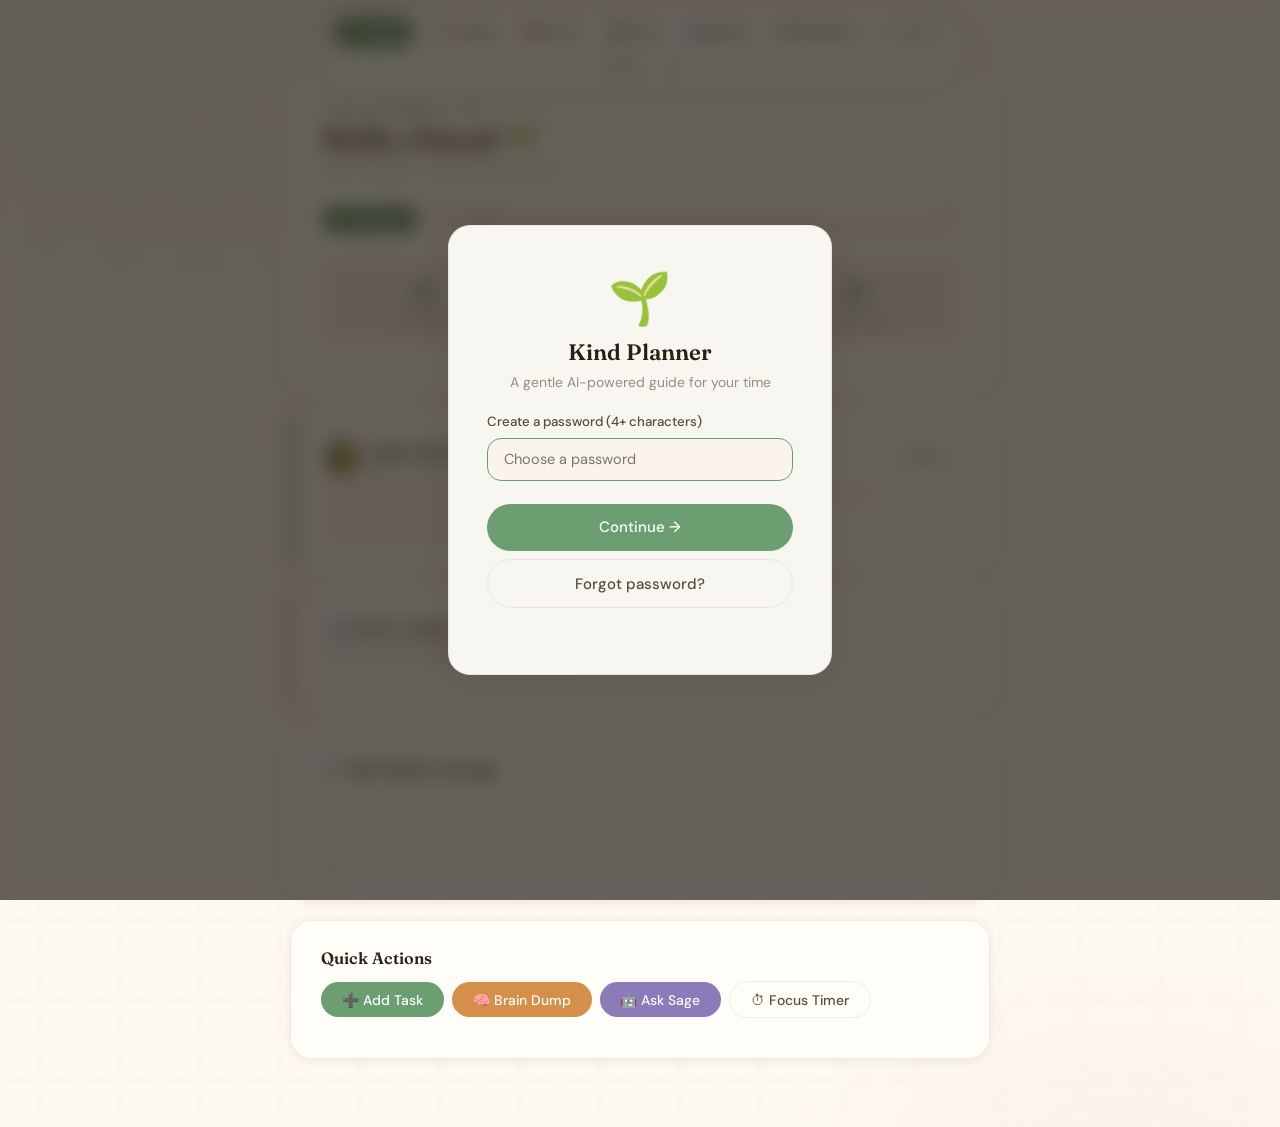
<file: index.html>
<!DOCTYPE html>
<html lang="en">
<head>
<meta charset="UTF-8">
<meta name="viewport" content="width=device-width, initial-scale=1.0">
<title>🌱 Kind Planner</title>
<link rel="preconnect" href="https://fonts.googleapis.com">
<link href="https://fonts.googleapis.com/css2?family=Fraunces:ital,opsz,wght@0,9..144,300;0,9..144,600;0,9..144,700;1,9..144,400&family=DM+Sans:wght@300;400;500;600&display=swap" rel="stylesheet">
  <link rel="stylesheet" href="styles.css">

</head>

  <link rel="manifest" href="manifest.json">
<body>

<!-- ══ LOGIN ══ -->
<div id="loginScreen" class="ov">
  <div class="modal" style="max-width:24rem">
    <div class="lhero"><span class="lleaf">🌱</span>
      <h2 style="margin-top:.4rem">Kind Planner</h2>
      <p style="color:var(--ink-f);font-size:.87rem;margin-top:.2rem">A gentle AI-powered guide for your time</p>
    </div>
    <div class="fg"><label id="passLbl">Your password</label>
      <input type="password" id="loginPass" placeholder="Enter password" autocomplete="current-password"></div>
    <button class="btn bp bfull" onclick="doLogin()">Continue →</button>
    <button class="btn bg bfull" onclick="openReset()" style="margin-top:.2rem">Forgot password?</button>
    <div id="loginMsg" style="min-height:1rem;text-align:center;font-size:.82rem;color:var(--rose);margin-top:.35rem"></div>
  </div>
</div>

<!-- ══ RESET ══ -->
<div id="resetDlg" class="ov h">
  <div class="modal" style="max-width:21rem">
    <h2>Reset everything?</h2>
    <p class="sub">Deletes all tasks, schedule and streak. Type <strong>RESET</strong> to confirm.</p>
    <input id="resetIn" type="text" placeholder='Type "RESET"'>
    <div class="row" style="margin-top:.9rem">
      <button class="btn br" onclick="doReset()">Delete Everything</button>
      <button class="btn bg" onclick="closeDlg('resetDlg')">Cancel</button>
    </div>
  </div>
</div>

<!-- ══ SCHEDULE SETUP ══ -->
<div id="schedDlg" class="ov h">
  <div class="modal" style="max-width:35rem">
    <h2>Your Weekly Rhythm 🗓</h2>
    <p class="sub">Tell me your typical sleep, school/work and free time — so Sage can suggest the kindest start times.</p>
    <div id="schedDays" style="max-height:52vh;overflow-y:auto;padding-right:.2rem"></div>
    <div class="row" style="margin-top:1.1rem">
      <button class="btn bp" onclick="saveSchedule()">Save Schedule</button>
      <button class="btn bg" onclick="skipSchedule()">Skip for now</button>
    </div>
  </div>
</div>

<!-- ══ ADD TASK ══ -->
<div id="taskDlg" class="ov h">
  <div class="modal" style="max-width:25rem">
    <h2>Add a Task ✏️</h2>
    <div class="fg"><label>What needs doing?</label><input id="tName" placeholder="e.g. Write essay introduction"></div>
    <div class="fg"><label>How heavy does it feel?</label>
      <select id="tLevel">
        <option value="easy">🌿 Light — quick and easy</option>
        <option value="medium" selected>⚡ Medium — needs focus</option>
        <option value="hard">🔥 Heavy — drains energy</option>
      </select></div>
    <div class="fg"><label>Estimated time</label>
      <select id="tDur">
        <option value="0.5">30 minutes</option>
        <option value="1" selected>1 hour</option>
        <option value="1.5">1.5 hours</option>
        <option value="2">2 hours</option>
        <option value="3">3 hours</option>
      </select></div>
    <div class="fg"><label>Deadline (optional)</label><input id="tDate" type="date"></div>
    <div class="row">
      <button class="btn bp" onclick="addTask()">Add Task</button>
      <button class="btn bg" onclick="closeDlg('taskDlg')">Cancel</button>
    </div>
  </div>
</div>

<!-- ══ SETTINGS ══ -->
<div id="settingsDlg" class="ov h">
  <div class="modal">
    <h2>Settings ⚙️</h2>
    <div class="fg"><label>Your name</label><input id="sName" placeholder="What should I call you?"></div>
    <div class="fg"><label>New password (leave blank to keep current)</label><input id="sPass" type="password" placeholder="4+ characters"></div>
    <div class="dvd"></div>
    <!-- API Key Setup -->
    <div style="margin-bottom:.8rem">
      <label style="margin-bottom:.4rem">🔑 Claude API Key (for live AI)</label>
      <input type="password" id="sApiKey" placeholder="sk-ant-api03-..." autocomplete="off" style="font-family:monospace;font-size:.8rem">
      <p style="font-size:.74rem;color:var(--ink-f);margin-top:.3rem">Your key is stored locally only. Get one free at <a href="https://console.anthropic.com" target="_blank" style="color:var(--sage)">console.anthropic.com</a></p>
    </div>
    <div class="dvd"></div>
    <div class="tgl-row"><span class="tgl-lbl">🌙 Dark mode</span><button class="tgl" id="thTgl" onclick="toggleTheme()"></button></div>
    <div class="dvd"></div>
    <div class="row">
      <button class="btn bp" onclick="saveSettings()">Save</button>
      <button class="btn bg" onclick="exportData()">📤 Export</button>
      <label for="importFile" class="btn bg" style="cursor:pointer; display:inline-flex; align-items:center;">📥 Import</label>
  <input type="file" id="importFile" accept=".json" onchange="importData(event)" style="display:none;">
      <button class="btn br" onclick="clearAll()">Delete All</button>
    </div>
    <button class="btn bg bfull" style="margin-top:.4rem" onclick="closeDlg('settingsDlg')">Close</button>
  </div>
</div>

<!-- ══ BRAIN DUMP MODAL ══ -->
<div id="brainDlg" class="ov h">
  <div class="modal" style="max-width:28rem">
    <h2>🧠 Brain Dump</h2>
    <p class="sub">Just dump everything on your mind. Sage will sort it into tasks for you automatically.</p>
    <textarea class="bdump-area" id="brainTxt" rows="6" placeholder="Write anything — 'finish the report, buy milk, call dentist, prepare slides for monday, clean room...'"></textarea>
    <div class="row" style="margin-top:1rem">
      <button class="btn bp" onclick="processBrainDump()">🤖 Let Sage Sort This</button>
      <button class="btn bg" onclick="closeDlg('brainDlg')">Cancel</button>
    </div>
    <div id="brainResult" style="margin-top:.8rem"></div>
  </div>
</div>

<!-- ══ CELEBRATION MODAL ══ -->
<div id="celDlg" class="ov h">
  <div class="modal" style="max-width:22rem">
    <div class="cel-modal">
      <span class="cel-emoji" id="celEmoji">🎉</span>
      <h2 id="celTitle">Amazing!</h2>
      <p id="celMsg" class="sub" style="margin-bottom:1.2rem"></p>
      <button class="btn bp" onclick="closeDlg('celDlg')">Keep Going! →</button>
    </div>
  </div>
</div>

<!-- ══ NAV ══ -->
<nav class="nav">
  <button class="nb on"  onclick="go(0)">🏠 Home</button>
  <button class="nb"     onclick="go(1)">⏳ Pending</button>
  <button class="nb"     onclick="go(2)">📚 Today</button>
  <button class="nb"     onclick="go(3)">✅ Tasks</button>
  <button class="nb"     onclick="go(4)">🤖 Sage AI</button>
  <button class="nb"     onclick="go(5)">💚 Wellbeing</button>
  <button class="nb"     onclick="go(6)">⏱ Focus</button>
  <button class="nb"     onclick="go(7)">🗓 Plan</button>
  <button class="nb"     onclick="openSettings()">⚙️</button>
</nav>

<!-- ══════════════════════════════════
     PAGE 0 — HOME
══════════════════════════════════ -->
<div id="page0" class="pg on">

  <!-- API Key Banner -->
  <div class="key-banner" id="keyBanner" style="display:none">
    <span class="kb-icon">🔑</span>
    <div class="kb-txt">
      <strong>Connect Claude AI for live coaching!</strong><br>
      Add your free API key to unlock personalized advice from Sage.
    </div>
    <div style="display:flex;gap:.4rem;flex:1;min-width:180px">
      <input class="key-inp" type="password" id="quickKeyIn" placeholder="sk-ant-api03-..." autocomplete="off" style="font-family:monospace">
      <button class="btn bp bsm" onclick="saveQuickKey()">Save</button>
    </div>
  </div>

  <div class="card">
    <p class="lbl" id="homeDateLbl"></p>
    <h1 style="margin-top:.3rem">Hello, <span id="homeName">friend</span> 🌱</h1>
    <p class="sub" id="homeGreet">Take a breath. Let's plan kindly today.</p>

    <!-- XP / Level -->
    <div style="display:flex;align-items:center;gap:.8rem;margin-bottom:.8rem">
      <span class="level-badge" id="levelBadge">🌱 Seedling</span>
      <div style="flex:1">
        <div style="display:flex;justify-content:space-between;font-size:.7rem;color:var(--ink-f);margin-bottom:2px">
          <span>Level Progress</span><span id="xpTxt">0 XP</span>
        </div>
        <div class="xp-bar-wrap"><div class="xp-bar" id="xpBar" style="width:0%"></div></div>
      </div>
    </div>

    <div class="stats">
      <div class="stat"><span class="stn" id="sPending">0</span><div class="stl">Pending</div></div>
      <div class="stat"><span class="stn" id="sStreak">0</span><div class="stl">Streak 🔥</div></div>
      <div class="stat"><span class="stn" id="sDone">0</span><div class="stl">Done Today</div></div>
    </div>
  </div>

  <!-- AI Daily Feedback -->
  <div class="card al-sage">
    <div style="display:flex;align-items:center;gap:.6rem;margin-bottom:.7rem">
      <div style="width:36px;height:36px;border-radius:50%;background:linear-gradient(135deg,var(--sage),var(--amber));display:flex;align-items:center;justify-content:center;font-size:1rem;animation:float 3s ease-in-out infinite;flex-shrink:0" class="ai-glow">🌱</div>
      <div><div style="font-weight:600;font-size:.89rem">Sage's Daily Note</div>
        <div style="font-size:.72rem;color:var(--sage);font-weight:500" id="aiStatusDot">● Live Claude AI</div></div>
      <button class="btn bg bxs" onclick="loadDailyFeedback()" style="margin-left:auto">↺ Refresh</button>
    </div>
    <div id="aiFeedTxt" class="ai-txt">
      <div class="shimmer" style="height:.85rem;margin-bottom:.42rem;width:88%"></div>
      <div class="shimmer" style="height:.85rem;margin-bottom:.42rem;width:73%"></div>
      <div class="shimmer" style="height:.85rem;width:58%"></div>
    </div>
  </div>

  <!-- Future Impact -->
  <div class="card al-amber">
    <h3>📊 Future Impact</h3>
    <p class="sub">How your tasks ripple through the week</p>
    <div id="impactBars"></div>
    <p id="impactMsg" style="font-size:.84rem;color:var(--ink-s);margin-top:.8rem;line-height:1.6"></p>
  </div>

  <!-- Weekly energy chart -->
  <div class="card">
    <h3>📈 This Week's Energy</h3>
    <div class="wk-chart" id="weekChart"></div>
    <div style="display:flex;justify-content:space-between;margin-top:.45rem">
      <span class="wk-dl">Mon</span><span class="wk-dl">Sun</span>
    </div>
  </div>

  <div class="card">
    <h3>Quick Actions</h3>
    <div class="row">
      <button class="btn bp" onclick="openDlg('taskDlg')">➕ Add Task</button>
      <button class="btn ba" onclick="openDlg('brainDlg')">🧠 Brain Dump</button>
      <button class="btn bl" onclick="go(4)">🤖 Ask Sage</button>
      <button class="btn bg" onclick="go(6)">⏱ Focus Timer</button>
    </div>
  </div>
</div>

<!-- ══════════════════════════════════
     PAGE 1 — PENDING
══════════════════════════════════ -->
<div id="page1" class="pg">
  <div class="card al-rose">
    <div style="display:flex;align-items:center;gap:1.2rem">
      <div class="arc-wrap">
        <svg viewBox="0 0 88 88" width="88" height="88">
          <circle cx="44" cy="44" r="36" fill="none" stroke="var(--w2)" stroke-width="7"/>
          <circle id="arcFill" cx="44" cy="44" r="36" fill="none" stroke="var(--sage)" stroke-width="7"
            stroke-linecap="round" stroke-dasharray="226.2" stroke-dashoffset="226.2"
            style="transition:stroke-dashoffset 1s cubic-bezier(.34,1.2,.64,1);transform:rotate(-90deg);transform-origin:center"/>
        </svg>
        <div class="arc-label">
          <span class="arc-num" id="arcNum">0%</span>
          <span class="arc-sub">done</span>
        </div>
      </div>
      <div style="flex:1">
        <h2 style="margin-bottom:.3rem">Pending Tasks</h2>
        <div style="font-size:.85rem;color:var(--ink-s);line-height:1.6">
          <span id="pndPendingCount" style="font-weight:600;color:var(--rose);font-family:var(--fd);font-size:1.1rem">0</span> pending &nbsp;·&nbsp;
          <span id="pndDoneCount" style="font-weight:600;color:var(--sage);font-family:var(--fd);font-size:1.1rem">0</span> done &nbsp;·&nbsp;
          <span id="pndOverdueCount" style="font-weight:600;color:var(--amber);font-family:var(--fd);font-size:1.1rem">0</span> overdue
        </div>
      </div>
    </div>
  </div>

  <div id="overdueBanner" style="display:none">
    <div class="overdue-banner">
      <span class="ob-icon">⚠️</span>
      <div class="ob-text" id="overdueText"></div>
    </div>
  </div>

  <div id="upcomingBanner" style="display:none">
    <div class="upcoming-banner" id="upcomingText"></div>
  </div>

  <!-- AI Pending Advice -->
  <div class="card al-sage" id="pndAICard">
    <div style="display:flex;align-items:center;gap:.55rem;margin-bottom:.65rem">
      <div style="width:30px;height:30px;border-radius:50%;background:linear-gradient(135deg,var(--sage),var(--amber));display:flex;align-items:center;justify-content:center;font-size:.85rem;animation:float 3s ease-in-out infinite">🌱</div>
      <strong style="font-size:.88rem">Sage's advice on your pending tasks</strong>
      <button class="btn bg bxs" onclick="loadPendingAdvice()" style="margin-left:auto">↺</button>
    </div>
    <div id="pndAITxt" class="ai-txt">
      <div class="shimmer" style="height:.85rem;margin-bottom:.4rem;width:82%"></div>
      <div class="shimmer" style="height:.85rem;width:64%"></div>
    </div>
  </div>

  <!-- Priority Matrix -->
  <div class="card">
    <h3>🎯 Priority Matrix</h3>
    <p class="sub" style="margin-bottom:.5rem">Your tasks mapped by urgency and effort</p>
    <div class="matrix-wrap" style="position:relative;padding-left:38px">
      <div class="matrix-y">⬆ Urgent</div>
      <div class="matrix-x"><span>← Easy</span><span>Hard →</span></div>
      <div class="matrix" id="priorityMatrix">
        <div class="mq q1"><span class="mq-lbl">🔴 Do First</span><div id="mq1"></div></div>
        <div class="mq q2"><span class="mq-lbl">⚡ Schedule</span><div id="mq2"></div></div>
        <div class="mq q3"><span class="mq-lbl">🌿 Delegate</span><div id="mq3"></div></div>
        <div class="mq q4"><span class="mq-lbl">💜 Maybe Later</span><div id="mq4"></div></div>
      </div>
    </div>
  </div>

  <!-- Filter + Sort -->
  <div class="card" style="padding:1.1rem 1.5rem">
    <div class="filter-bar" id="filterBar">
      <button class="fb-pill act" onclick="setFilter('all',this)">All</button>
      <button class="fb-pill" onclick="setFilter('overdue',this)">🔴 Overdue</button>
      <button class="fb-pill" onclick="setFilter('today',this)">📅 Due Soon</button>
      <button class="fb-pill" onclick="setFilter('easy',this)">🌿 Light</button>
      <button class="fb-pill" onclick="setFilter('medium',this)">⚡ Medium</button>
      <button class="fb-pill" onclick="setFilter('hard',this)">🔥 Heavy</button>
    </div>
    <div style="display:flex;align-items:center;gap:.5rem;flex-wrap:wrap">
      <span class="lbl">Sort by:</span>
      <select class="sort-sel" id="sortSel" onchange="renderPending()">
        <option value="deadline">Deadline</option>
        <option value="level">Difficulty</option>
        <option value="duration">Duration</option>
        <option value="added">Recently added</option>
      </select>
      <button class="btn bp bsm" onclick="openDlg('taskDlg')" style="margin-left:auto">➕ Add Task</button>
      <button class="btn bg bsm" onclick="rescheduleAll()">🌿 Reschedule +2d</button>
    </div>
  </div>

  <!-- Pending List -->
  <div class="card">
    <div class="pnd-hdr">
      <div class="pnd-count">Showing <span id="pndShowCount">0</span> tasks</div>
      <div class="row" style="margin:0;gap:.35rem">
        <button class="btn bg bxs" onclick="splitHeavy()">✂️ Split Heavy</button>
        <button class="btn br bxs" onclick="clearDone()">🗑 Clear Done</button>
      </div>
    </div>
    <div id="pendingList"></div>
  </div>
</div>

<!-- ══════════════════════════════════
     PAGE 2 — TODAY
══════════════════════════════════ -->
<div id="page2" class="pg">
  <div class="card">
    <h1>Today's Plan 📚</h1>
    <p class="sub" id="todayDateLbl"></p>
    <div class="row">
      <button class="btn bp bsm" onclick="aiPrioritise()">🤖 AI Prioritise</button>
      <button class="btn bg bsm" onclick="rescheduleAll()">🌿 Reschedule +2d</button>
      <button class="btn bg bsm" onclick="openDlg('taskDlg')">➕ Add</button>
    </div>
    <div id="todayList"></div>
  </div>
  <div class="card al-sage" id="kindNoteCard" style="display:none">
    <div style="display:flex;align-items:center;gap:.5rem;margin-bottom:.55rem">
      <span style="font-size:1.05rem">💬</span>
      <strong style="font-size:.9rem">A kind note from Sage</strong>
    </div>
    <div id="kindNoteTxt" class="ai-txt"></div>
  </div>
</div>

<!-- ══════════════════════════════════
     PAGE 3 — ALL TASKS
══════════════════════════════════ -->
<div id="page3" class="pg">
  <div class="card">
    <h1>All Tasks ✅</h1>
    <div class="row">
      <button class="btn bp bsm" onclick="openDlg('taskDlg')">➕ Add</button>
      <button class="btn bg bsm" onclick="openDlg('brainDlg')">🧠 Brain Dump</button>
      <button class="btn bg bsm" onclick="splitHeavy()">✂️ Split Heavy</button>
      <button class="btn bg bsm" onclick="clearDone()">🗑 Clear Done</button>
      <button class="btn ba bsm" onclick="aiAnalyseTasks()">🤖 AI Review</button>
    </div>
    <div id="taskList"></div>
  </div>
  <div class="card al-amber" id="aiRevCard" style="display:none">
    <div style="display:flex;align-items:center;gap:.5rem;margin-bottom:.55rem">
      <span>🤖</span><strong>Sage's Task Review</strong>
    </div>
    <div id="aiRevTxt" class="ai-txt"></div>
  </div>
</div>

<!-- ══════════════════════════════════
     PAGE 4 — SAGE AI
══════════════════════════════════ -->
<div id="page4" class="pg">
  <div class="card">
    <div style="display:flex;align-items:center;gap:.95rem;margin-bottom:1.15rem">
      <div style="width:52px;height:52px;border-radius:50%;background:linear-gradient(135deg,var(--sage),var(--amber));
        display:flex;align-items:center;justify-content:center;font-size:1.45rem;animation:float 3s ease-in-out infinite;flex-shrink:0" class="ai-glow">🌱</div>
      <div>
        <div style="font-family:var(--fd);font-size:1rem;font-weight:600">Sage, your Kind Coach</div>
        <div style="font-size:.76rem;color:var(--sage);font-weight:500" id="chatStatusDot">● Claude AI · knows your full context</div>
      </div>
    </div>
    <p class="sub">I know your schedule, tasks, energy and streak. Ask me anything.</p>
    <div style="display:flex;flex-wrap:wrap;gap:.4rem;margin-bottom:1.1rem">
      <button class="qp" onclick="qa('How am I doing overall? Be honest but kind.')">How am I doing?</button>
      <button class="qp" onclick="qa('What should I focus on today?')">Today\'s focus</button>
      <button class="qp" onclick="qa('I didn\'t finish tasks yesterday. What now?')">Missed tasks</button>
      <button class="qp" onclick="qa('I feel tired. Should I work or rest?')">Tired & unsure</button>
      <button class="qp" onclick="qa('Analyse my week load. Will it be stressful?')">Week load</button>
      <button class="qp" onclick="qa('Give me a realistic plan for today.')">Plan my day</button>
      <button class="qp" onclick="qa('Am I on track for my deadlines?')">On track?</button>
      <button class="qp" onclick="qa('What task should I start RIGHT NOW and why?')">Start now!</button>
    </div>
    <div class="bw" id="chatMsgs"></div>
    <div class="ci-row">
      <textarea id="chatIn" placeholder="Ask Sage anything…" rows="2" onkeydown="
        if(event.key==='Enter'&&!event.shiftKey){event.preventDefault();sendMsg()}"></textarea>
      <button class="btn bp" onclick="sendMsg()" style="height:42px;white-space:nowrap;flex-shrink:0">Send →</button>
    </div>
  </div>

  <!-- Weekly Review -->
  <div class="card al-lav">
    <h3>📋 Weekly Review</h3>
    <p class="sub">Honest AI feedback on your whole week — wins, gaps, and what to adjust.</p>
    <button class="btn bl" onclick="weeklyReview()">Generate My Weekly Review</button>
    <div id="wkRevTxt" style="margin-top:.7rem"></div>
  </div>
</div>

<!-- ══════════════════════════════════
     PAGE 5 — WELLBEING
══════════════════════════════════ -->
<div id="page5" class="pg">
  <div class="card">
    <h1>Wellbeing 💚</h1>
    <p class="sub">How you're actually feeling shapes everything.</p>
    <h3 style="margin-bottom:.45rem">Today's Energy</h3>
    <div class="mood-row">
      <button class="mb" onclick="setMood('low')" id="m-low">😴<span>Exhausted</span></button>
      <button class="mb" onclick="setMood('medium')" id="m-medium">⚡<span>Okay</span></button>
      <button class="mb" onclick="setMood('high')" id="m-high">🔥<span>Energised</span></button>
    </div>
    <div class="fg" style="margin-top:.9rem">
      <label>How are you feeling? (optional)</label>
      <textarea id="wbNote" rows="2" placeholder="Anything on your mind? It's safe to write here…"></textarea>
    </div>
    <button class="btn bp" onclick="logWellbeing()">Log Check-in  +1 streak</button>
    <div class="stats" style="margin-top:1.4rem">
      <div class="stat"><span class="stn" id="wStr">0</span><div class="stl">Streak</div></div>
      <div class="stat"><span class="stn" id="wLogs">0</span><div class="stl">Check-ins</div></div>
      <div class="stat"><span class="stn" id="wAvg">—</span><div class="stl">Avg Energy</div></div>
    </div>
  </div>

  <!-- Breathe Widget -->
  <div class="card" style="text-align:center">
    <h3>🌬️ Quick Breathe</h3>
    <p class="sub">Tap to start a 4-7-8 breathing cycle</p>
    <div class="breathe-circle" id="breatheCircle" onclick="startBreathe()">Tap to start</div>
    <p id="breatheLabel" style="color:var(--ink-f);font-size:.82rem;margin-top:.4rem"></p>
  </div>

  <!-- AI Wellbeing Feedback -->
  <div class="card al-sage">
    <div style="display:flex;align-items:center;gap:.5rem;margin-bottom:.7rem">
      <div style="width:30px;height:30px;border-radius:50%;background:linear-gradient(135deg,var(--sage),var(--amber));
        display:flex;align-items:center;justify-content:center;font-size:.85rem">🌱</div>
      <strong style="font-size:.9rem">Sage's Wellbeing Note</strong>
      <button class="btn bg bxs" onclick="loadWbNote()" style="margin-left:auto">↺ Refresh</button>
    </div>
    <div id="wbFeedTxt" class="ai-txt">Log your energy to get a personal note from Sage.</div>
  </div>

  <!-- Habit -->
  <div class="card">
    <h3>🌿 Daily Habit to Protect</h3>
    <p class="sub">One small thing that keeps you grounded.</p>
    <input id="habitIn" placeholder="e.g. 10 min walk, read before bed">
    <button class="btn bg bsm" onclick="saveHabit()">Save habit</button>
  </div>

  <!-- Insights -->
  <div class="card">
    <h3>💡 Wellbeing Insights</h3>
    <div id="wbInsights"></div>
  </div>
</div>

<!-- ══════════════════════════════════
     PAGE 6 — FOCUS TIMER
══════════════════════════════════ -->
<div id="page6" class="pg">
  <div class="card" style="text-align:center">
    <h1>Focus Timer ⏱</h1>
    <p class="sub">Gentle Pomodoro — work in kind, focused bursts.</p>
    <div class="t-ring" id="tRing" onclick="toggleTimer()">
      <div class="t-in">
        <span class="t-num" id="tNum">25:00</span>
        <span class="t-lbl" id="tLbl">Tap to start</span>
      </div>
    </div>
    <div class="row" style="justify-content:center;margin-bottom:1.15rem">
      <button class="btn bp bsm" onclick="setMode('work')">🎯 Focus 25m</button>
      <button class="btn ba bsm" onclick="setMode('break')">☕ Break 5m</button>
      <button class="btn bg bsm" onclick="setMode('long')">🌙 Long Break 15m</button>
      <button class="btn bg bsm" onclick="resetTimer()">↺ Reset</button>
    </div>
    <div style="margin-bottom:.7rem">
      <p class="lbl" style="margin-bottom:.28rem">Working on</p>
      <select id="tTaskSel" style="max-width:300px;margin:0 auto">
        <option value="">— Select a task —</option>
      </select>
    </div>
    <div class="stats" style="max-width:280px;margin:0 auto">
      <div class="stat"><span class="stn" id="fSess">0</span><div class="stl">Sessions</div></div>
      <div class="stat"><span class="stn" id="fMins">0</span><div class="stl">Mins</div></div>
      <div class="stat"><span class="stn" id="fBest">0</span><div class="stl">Best Streak</div></div>
    </div>
  </div>
  <div class="card al-sage">
    <h3>🌱 Focus Insights</h3>
    <div id="timerIns" class="ai-txt">Complete a session to get focus insights from Sage.</div>
  </div>
</div>

<!-- ══════════════════════════════════
     PAGE 7 — SMART PLANNER
══════════════════════════════════ -->
<div id="page7" class="pg">
  <div class="card">
    <h1>Smart Planner 🗓</h1>
    <p class="sub">Your routine + goals + schedule in one place.</p>
    <div class="row">
      <button class="btn bg bsm" onclick="openDlg('schedDlg');renderSchedForm()">✏️ Edit Schedule</button>
      <button class="btn bp bsm" onclick="aiGeneratePlan()">🤖 AI Generate My Day Plan</button>
    </div>
    <div id="schedView"></div>
  </div>

  <!-- Goals Tracker -->
  <div class="card al-lav">
    <h3>🎯 Goals Tracker</h3>
    <p class="sub">Track your bigger goals alongside your daily tasks.</p>
    <div style="display:flex;gap:.5rem;margin-bottom:.8rem">
      <input id="goalIn" placeholder="e.g. Finish semester project" style="margin:0">
      <button class="btn bp bsm" onclick="addGoal()" style="white-space:nowrap">Add Goal</button>
    </div>
    <div id="goalsList"></div>
  </div>

  <!-- AI Day Plan Output -->
  <div class="card al-amber" id="dayPlanCard" style="display:none">
    <div style="display:flex;align-items:center;gap:.5rem;margin-bottom:.7rem">
      <span>🤖</span><strong>Sage's Day Plan for You</strong>
    </div>
    <div id="dayPlanTxt" class="ai-txt"></div>
  </div>
</div>
  <script src="script.js"></script>
</body>
</html>
</file>
<file: styles.css>
:root {
  --sage:#6b9e70;--sage-l:#9dc4a0;--sage-d:#4a7550;
  --sage-ghost:rgba(107,158,112,0.11);
  --amber:#d4904a;--amber-l:#f0b87a;
  --amber-ghost:rgba(212,144,74,0.11);
  --rose:#c97070;--rose-l:#e4a0a0;
  --rose-ghost:rgba(201,112,112,0.11);
  --lav:#8a7bba;--lav-ghost:rgba(138,123,186,0.11);
  --cream:#fdf8f0;--w0:#faf4ea;--w1:#f5ede0;--w2:#ede3d4;
  --ink:#2a2010;--ink-s:#5a4d38;--ink-f:#9a8e7a;
  --card:rgba(255,253,247,0.96);
  --bdr:rgba(180,160,120,0.18);
  --sh:0 6px 32px rgba(42,32,16,.10);
  --sh-s:0 2px 10px rgba(42,32,16,.07);
  --r:22px;--rs:14px;
  --fd:'Fraunces',Georgia,serif;--fb:'DM Sans',system-ui,sans-serif;
  --dur:0.27s;
}
[data-theme="dark"]{
  --cream:#181210;--w0:#201812;--w1:#2a2018;--w2:#332820;
  --card:rgba(32,24,18,.96);
  --ink:#f0e8d8;--ink-s:#c0a880;--ink-f:#7a6a54;
  --bdr:rgba(160,130,90,.15);
  --sh:0 6px 32px rgba(0,0,0,.35);
}
*,*::before,*::after{box-sizing:border-box;margin:0;padding:0}
body{
  font-family:var(--fb);background:var(--cream);color:var(--ink);
  min-height:100vh;padding:74px 1rem 3rem;
  transition:background var(--dur),color var(--dur);
  background-image:
    radial-gradient(ellipse 80% 55% at 15% -5%,rgba(107,158,112,.07) 0%,transparent 55%),
    radial-gradient(ellipse 55% 40% at 88% 105%,rgba(212,144,74,.055) 0%,transparent 50%),
    url("data:image/svg+xml,%3Csvg width='80' height='80' viewBox='0 0 80 80' xmlns='http://www.w3.org/2000/svg'%3E%3Cg fill='%23c8b090' fill-opacity='0.032'%3E%3Cpath d='M40 0 Q45 20 40 40 Q35 20 40 0Z M0 40 Q20 35 40 40 Q20 45 0 40Z M80 40 Q60 35 40 40 Q60 45 80 40Z M40 80 Q45 60 40 40 Q35 60 40 80Z'/%3E%3C/g%3E%3C/svg%3E");
}
@keyframes fadeIn{from{opacity:0}to{opacity:1}}
@keyframes slideUp{from{transform:translateY(22px);opacity:0}to{transform:translateY(0);opacity:1}}
@keyframes pop{0%{transform:scale(.86);opacity:0}65%{transform:scale(1.04)}100%{transform:scale(1);opacity:1}}
@keyframes pulse{0%,100%{opacity:1}50%{opacity:.38}}
@keyframes shimmer{0%{background-position:200% 0}100%{background-position:-200% 0}}
@keyframes confetti{0%{transform:translateY(0) rotate(0);opacity:1}100%{transform:translateY(90px) rotate(360deg);opacity:0}}
@keyframes float{0%,100%{transform:translateY(0)}50%{transform:translateY(-6px)}}
@keyframes timerPulse{0%,100%{box-shadow:0 0 0 0 rgba(107,158,112,.28)}50%{box-shadow:0 0 0 14px rgba(107,158,112,0)}}
@keyframes checkPop{0%{transform:scale(0)}70%{transform:scale(1.25)}100%{transform:scale(1)}}
@keyframes slideIn{from{transform:translateX(-16px);opacity:0}to{transform:translateX(0);opacity:1}}
@keyframes typewriter{from{width:0}to{width:100%}}
@keyframes glow{0%,100%{box-shadow:0 0 8px rgba(107,158,112,.3)}50%{box-shadow:0 0 22px rgba(107,158,112,.65)}}
@keyframes spin{from{transform:rotate(0deg)}to{transform:rotate(360deg)}}
@keyframes breathe{0%,100%{transform:scale(1)}50%{transform:scale(1.04)}}

.ov{position:fixed;inset:0;background:rgba(20,14,8,.65);backdrop-filter:blur(10px);display:flex;align-items:center;justify-content:center;z-index:9000;animation:fadeIn .25s ease}
.ov.h{display:none}
.modal{background:var(--card);border-radius:var(--r);padding:2.4rem;max-width:30rem;width:93%;max-height:92vh;overflow-y:auto;box-shadow:var(--sh);border:1px solid var(--bdr);animation:pop .38s cubic-bezier(.34,1.4,.64,1)}
.modal::-webkit-scrollbar{width:4px}
.modal::-webkit-scrollbar-thumb{background:var(--sage-l);border-radius:2px}

.nav{position:fixed;top:10px;left:50%;transform:translateX(-50%);z-index:8500;display:flex;gap:3px;background:var(--card);backdrop-filter:blur(24px);padding:6px;border-radius:60px;box-shadow:var(--sh);border:1px solid var(--bdr);max-width:97vw;flex-wrap:wrap;justify-content:center}
.nb{padding:7px 13px;background:transparent;border:none;border-radius:50px;cursor:pointer;font-family:var(--fb);font-size:.79rem;font-weight:500;color:var(--ink-s);transition:all var(--dur);white-space:nowrap;position:relative}
.nb:hover{background:var(--w1);color:var(--ink)}
.nb.on{background:var(--sage);color:#fff;font-weight:600}
.nb .bdg{position:absolute;top:2px;right:2px;background:var(--rose);color:#fff;font-size:.58rem;font-weight:700;padding:1px 4px;border-radius:50px;min-width:14px;text-align:center;line-height:1.3}

.pg{display:none;max-width:700px;margin:0 auto}
.pg.on{display:block;animation:slideUp .3s ease}

.card{background:var(--card);border-radius:var(--r);padding:1.7rem 1.9rem;margin-bottom:1.2rem;box-shadow:var(--sh-s);border:1px solid var(--bdr);transition:box-shadow var(--dur)}
.card:hover{box-shadow:var(--sh)}
.al-sage{border-left:4px solid var(--sage)}
.al-amber{border-left:4px solid var(--amber)}
.al-rose{border-left:4px solid var(--rose)}
.al-lav{border-left:4px solid var(--lav)}

h1{font-family:var(--fd);font-size:1.85rem;font-weight:600;line-height:1.15;margin-bottom:.2rem}
h2{font-family:var(--fd);font-size:1.4rem;font-weight:600;margin-bottom:.4rem}
h3{font-family:var(--fd);font-size:1.02rem;font-weight:600;margin-bottom:.4rem}
.sub{color:var(--ink-f);font-size:.86rem;margin-bottom:1.2rem;line-height:1.55}
.lbl{font-size:.72rem;font-weight:600;text-transform:uppercase;letter-spacing:.06em;color:var(--ink-f)}

button{font-family:var(--fb);cursor:pointer;border:none;transition:all var(--dur)}
button:hover{transform:translateY(-1px)}
button:active{transform:translateY(0) scale(.98)}
.btn{padding:.55rem 1.3rem;border-radius:50px;font-size:.87rem;font-weight:500}
.bp{background:var(--sage);color:#fff}.bp:hover{background:var(--sage-d)}
.ba{background:var(--amber);color:#fff}.ba:hover{background:#b8782a}
.br{background:var(--rose);color:#fff}.br:hover{background:#a85050}
.bg{background:transparent;color:var(--ink-s);border:1.5px solid var(--bdr)}.bg:hover{background:var(--w1);color:var(--ink)}
.bl{background:var(--lav);color:#fff}.bl:hover{background:#6a5aaa}
.bfull{width:100%;padding:.85rem;font-size:.94rem;margin:.32rem 0}
.bsm{padding:.3rem .85rem;font-size:.78rem}
.bxs{padding:.18rem .58rem;font-size:.7rem}
.row{display:flex;gap:.5rem;flex-wrap:wrap;margin:.8rem 0;align-items:center}

input,select,textarea{width:100%;padding:.68rem .95rem;background:var(--w1);border:1.5px solid transparent;border-radius:var(--rs);font-family:var(--fb);font-size:.91rem;color:var(--ink);margin:.32rem 0;transition:border-color .2s,background .2s}
input:focus,select:focus,textarea:focus{outline:none;border-color:var(--sage);background:var(--w0)}
label{font-size:.83rem;font-weight:500;color:var(--ink-s);display:block;margin-bottom:.18rem}
.fg{margin:.8rem 0}

.stats{display:grid;grid-template-columns:repeat(3,1fr);gap:.8rem;margin:1.2rem 0}
.stat{background:var(--w1);border-radius:var(--rs);padding:1rem;text-align:center;transition:transform var(--dur)}
.stat:hover{transform:translateY(-2px)}
.stn{font-family:var(--fd);font-size:1.85rem;font-weight:700;color:var(--sage);display:block}
.stl{font-size:.72rem;color:var(--ink-f);margin-top:.12rem}

.ti{display:flex;align-items:flex-start;gap:.85rem;padding:.9rem 1.1rem;background:var(--w1);border-radius:var(--rs);margin:.48rem 0;border-left:3px solid transparent;transition:all var(--dur);position:relative;overflow:hidden}
.ti:hover{transform:translateX(3px);box-shadow:var(--sh-s)}
.ti.easy{border-left-color:var(--sage-l)}
.ti.medium{border-left-color:var(--amber)}
.ti.hard{border-left-color:var(--rose)}
.ti.done{opacity:.42}
.ti.done .tin{text-decoration:line-through}
.tck{width:20px;height:20px;border-radius:50%;flex-shrink:0;margin-top:3px;border:2px solid var(--sage-l);background:transparent;padding:0;cursor:pointer;transition:all .2s;display:flex;align-items:center;justify-content:center}
.tck.on{background:var(--sage);border-color:var(--sage);animation:checkPop .25s ease}
.tck.on::after{content:'✓';color:#fff;font-size:.62rem;font-weight:700}
.tinf{flex:1;min-width:0}
.tin{font-weight:500;font-size:.9rem;line-height:1.35}
.tmt{font-size:.76rem;color:var(--ink-f);margin-top:.16rem}
.tacts{display:flex;gap:.28rem;flex-shrink:0}

.pnd-section{margin-top:1.1rem}
.pnd-hdr{display:flex;align-items:center;justify-content:space-between;margin-bottom:.65rem}
.pnd-count{font-family:var(--fd);font-size:1rem;font-weight:600;color:var(--ink)}
.pnd-count span{color:var(--rose);font-size:1.15rem}
.pnd-empty{text-align:center;padding:2.5rem;color:var(--ink-f)}
.pnd-empty .pe-icon{font-size:2.2rem;display:block;margin-bottom:.6rem}
.pnd-empty p{font-family:var(--fd);font-size:.97rem}

.overdue-banner{background:var(--rose-ghost);border:1px solid rgba(201,112,112,.22);border-radius:var(--rs);padding:1rem 1.1rem;margin-bottom:.9rem;display:flex;gap:.75rem;align-items:flex-start}
.ob-icon{font-size:1.15rem;flex-shrink:0;margin-top:1px}
.ob-text{font-size:.85rem;line-height:1.6;color:var(--ink)}
.ob-text strong{color:var(--rose)}

.upcoming-banner{background:var(--amber-ghost);border:1px solid rgba(212,144,74,.22);border-radius:var(--rs);padding:.9rem 1.1rem;margin-bottom:.9rem;font-size:.84rem;color:var(--ink);line-height:1.6}
.upcoming-banner strong{color:var(--amber)}

.filter-bar{display:flex;gap:.4rem;flex-wrap:wrap;margin-bottom:.85rem}
.fb-pill{padding:.28rem .75rem;background:var(--w1);border:1.5px solid var(--bdr);border-radius:50px;font-size:.76rem;font-weight:500;color:var(--ink-s);cursor:pointer;transition:all var(--dur)}
.fb-pill:hover{border-color:var(--sage-l);color:var(--ink)}
.fb-pill.act{background:var(--sage-ghost);border-color:var(--sage);color:var(--sage-d);font-weight:600}

.sort-sel{padding:.28rem .75rem;background:var(--w1);border:1.5px solid var(--bdr);border-radius:50px;font-size:.76rem;color:var(--ink-s);cursor:pointer;width:auto;margin:0}

.st-tag{display:inline-flex;align-items:center;gap:.28rem;background:var(--amber-ghost);color:var(--amber);border:1px solid rgba(212,144,74,.26);border-radius:50px;padding:.16rem .55rem;font-size:.7rem;font-weight:600;margin-top:.28rem}

.chip{display:inline-block;padding:.15rem .52rem;border-radius:50px;font-size:.68rem;font-weight:600;margin-left:.28rem}
.cu{background:#ffeaa7;color:#b8780a}
.co{background:#ffddd9;color:#a03030}
.ck{background:#d8f0dc;color:#2a6030}

.arc-wrap{position:relative;width:88px;height:88px;flex-shrink:0}
.arc-wrap svg{position:absolute;inset:0;transform:rotate(-90deg)}
.arc-label{position:absolute;inset:0;display:flex;flex-direction:column;align-items:center;justify-content:center}
.arc-num{font-family:var(--fd);font-size:1.4rem;font-weight:700;color:var(--sage);line-height:1}
.arc-sub{font-size:.62rem;color:var(--ink-f);margin-top:2px}

.ai-box{background:linear-gradient(135deg,rgba(107,158,112,.08),rgba(212,144,74,.06));border:1px solid rgba(107,158,112,.2);border-radius:var(--rs);padding:1.2rem;margin:.7rem 0}
.ai-txt{font-size:.88rem;line-height:1.7;color:var(--ink)}
.ai-txt strong{color:var(--sage-d)}
.shimmer{background:linear-gradient(90deg,var(--w1) 25%,var(--w0) 50%,var(--w1) 75%);background-size:400% 100%;animation:shimmer 1.4s infinite;border-radius:8px}

.typ{display:flex;gap:5px;align-items:center;padding:.7rem 1rem}
.dot{width:7px;height:7px;border-radius:50%;background:var(--sage-l);animation:pulse 1.2s infinite}
.dot:nth-child(2){animation-delay:.2s}
.dot:nth-child(3){animation-delay:.4s}

.bw{display:flex;flex-direction:column;gap:.65rem;max-height:340px;overflow-y:auto;padding:.2rem 0}
.bw::-webkit-scrollbar{width:4px}
.bw::-webkit-scrollbar-thumb{background:var(--sage-l);border-radius:2px}
.bbl{padding:.78rem .98rem;border-radius:var(--rs);max-width:86%;font-size:.88rem;line-height:1.65;animation:slideIn .28s ease}
.bbl.u{background:var(--sage);color:#fff;align-self:flex-end;border-bottom-right-radius:4px}
.bbl.a{background:var(--w1);color:var(--ink);align-self:flex-start;border-bottom-left-radius:4px;border-left:3px solid var(--sage-l)}
.bbl.a strong{color:var(--sage-d)}
.ci-row{display:flex;gap:.5rem;margin-top:.85rem;align-items:flex-end}
.ci-row textarea{margin:0;flex:1;min-height:42px;max-height:90px;resize:none}

.mood-row{display:flex;gap:.6rem;margin:.7rem 0}
.mb{flex:1;padding:.7rem .4rem;border-radius:var(--rs);background:var(--w1);border:2px solid transparent;font-size:1.3rem;cursor:pointer;transition:all var(--dur);text-align:center}
.mb span{display:block;font-size:.68rem;color:var(--ink-f);margin-top:.18rem;font-family:var(--fb)}
.mb:hover{border-color:var(--sage-l);transform:translateY(-2px)}
.mb.on{border-color:var(--sage);background:var(--sage-ghost);transform:translateY(-3px)}

.imp-row{display:flex;align-items:center;gap:.68rem;margin:.42rem 0}
.imp-lbl{font-size:.77rem;color:var(--ink-s);min-width:5rem;font-weight:500}
.imp-bg{flex:1;height:9px;background:var(--w2);border-radius:5px;overflow:hidden}
.imp-fill{height:100%;border-radius:5px;transition:width 1s cubic-bezier(.34,1.2,.64,1)}
.ig{background:linear-gradient(90deg,var(--sage-l),var(--sage))}
.im{background:linear-gradient(90deg,var(--amber-l),var(--amber))}
.ib{background:linear-gradient(90deg,var(--rose-l),var(--rose))}
.imp-pct{font-size:.7rem;color:var(--ink-f);min-width:2.4rem;text-align:right}

.wk-chart{display:flex;gap:5px;align-items:flex-end;height:58px;margin:.7rem 0}
.wk-bw{flex:1;display:flex;flex-direction:column;align-items:center;gap:3px}
.wk-b{width:100%;border-radius:4px 4px 0 0;min-height:4px;transition:height .8s cubic-bezier(.34,1.2,.64,1)}
.wk-dl{font-size:.62rem;color:var(--ink-f)}

.t-ring{width:136px;height:136px;border-radius:50%;background:conic-gradient(var(--sage) 0%,var(--w2) 0%);display:flex;align-items:center;justify-content:center;margin:0 auto 1.2rem;cursor:pointer;transition:all var(--dur);position:relative;animation:timerPulse 2.2s infinite}
.t-ring::before{content:'';position:absolute;inset:12px;border-radius:50%;background:var(--card)}
.t-in{position:relative;text-align:center}
.t-num{font-family:var(--fd);font-size:1.9rem;font-weight:700;color:var(--sage);display:block}
.t-lbl{font-size:.68rem;color:var(--ink-f);font-family:var(--fb)}
.t-ring.brk{background:conic-gradient(var(--amber) 0%,var(--w2) 0%)}
.t-ring.brk .t-num,.t-ring.brk .t-lbl{color:var(--amber)}

.db{background:var(--w1);border-radius:var(--rs);padding:1.1rem;margin:.55rem 0}
.dh{font-family:var(--fd);font-weight:600;font-size:.94rem;color:var(--ink);margin-bottom:.55rem}
.ai{display:flex;justify-content:space-between;align-items:center;padding:.4rem .68rem;background:var(--card);border-radius:8px;margin:.26rem 0;font-size:.82rem}
.at{color:var(--sage-d);font-weight:600;font-size:.78rem}

.ins{display:flex;align-items:flex-start;gap:.6rem;padding:.72rem .95rem;border-radius:var(--rs);margin:.42rem 0;background:var(--w1);border-left:3px solid var(--sage-l);font-size:.84rem;line-height:1.55}
.ii{font-size:1.05rem;flex-shrink:0;margin-top:1px}

.qp{padding:.28rem .78rem;background:var(--w1);border:1.5px solid var(--bdr);border-radius:50px;font-size:.77rem;color:var(--ink-s);cursor:pointer;transition:all var(--dur);white-space:nowrap}
.qp:hover{background:var(--sage-ghost);border-color:var(--sage-l);color:var(--ink);transform:translateY(-1px)}

.tgl-row{display:flex;justify-content:space-between;align-items:center;margin:.7rem 0}
.tgl-lbl{font-size:.87rem;color:var(--ink-s)}
.tgl{width:40px;height:22px;border-radius:11px;background:var(--w2);cursor:pointer;position:relative;transition:background var(--dur);border:none;flex-shrink:0}
.tgl.on{background:var(--sage)}
.tgl::after{content:'';position:absolute;top:3px;left:3px;width:16px;height:16px;border-radius:50%;background:#fff;transition:transform var(--dur)}
.tgl.on::after{transform:translateX(18px)}

.dvd{height:1px;background:var(--bdr);margin:1.1rem 0}

.toast{position:fixed;bottom:22px;left:50%;transform:translateX(-50%);background:var(--ink);color:#fff;padding:.62rem 1.4rem;border-radius:50px;font-size:.86rem;font-weight:500;z-index:99990;white-space:nowrap;max-width:92vw;text-align:center;animation:slideUp .3s ease;box-shadow:0 4px 20px rgba(0,0,0,.24)}
.toast.ok{background:var(--sage-d)}
.toast.err{background:var(--rose)}

.cpp{position:fixed;font-size:1.15rem;pointer-events:none;z-index:99999;animation:confetti 1.3s ease-out forwards}

.lhero{text-align:center;margin-bottom:1.4rem}
.lleaf{font-size:3.2rem;display:block;animation:float 3s ease-in-out infinite}

/* ── NEW: BRAIN DUMP ── */
.bdump-area{background:var(--w1);border:2px dashed var(--bdr);border-radius:var(--rs);padding:1.1rem;min-height:100px;font-size:.9rem;color:var(--ink);width:100%;resize:vertical;line-height:1.7;transition:border-color .2s}
.bdump-area:focus{outline:none;border-color:var(--sage)}

/* ── NEW: API KEY BANNER ── */
.key-banner{background:linear-gradient(135deg,rgba(107,158,112,.12),rgba(138,123,186,.1));border:1.5px solid var(--sage-l);border-radius:var(--rs);padding:1rem 1.2rem;margin-bottom:1rem;display:flex;gap:.75rem;align-items:center;flex-wrap:wrap}
.key-banner .kb-icon{font-size:1.4rem;flex-shrink:0}
.key-banner .kb-txt{flex:1;min-width:0;font-size:.83rem;color:var(--ink-s);line-height:1.5}
.key-inp{font-size:.82rem!important;padding:.5rem .8rem!important;margin:0!important;flex:1;min-width:0}

/* ── NEW: SMART GOAL CARDS ── */
.goal-card{background:var(--w1);border-radius:var(--rs);padding:.85rem 1rem;margin:.42rem 0;display:flex;gap:.75rem;align-items:flex-start;transition:all var(--dur)}
.goal-card:hover{background:var(--w0);transform:translateX(3px)}
.goal-icon{font-size:1.2rem;flex-shrink:0;margin-top:2px}
.goal-txt{flex:1}
.goal-title{font-weight:600;font-size:.88rem;color:var(--ink)}
.goal-prog{margin-top:.4rem;height:6px;background:var(--w2);border-radius:3px;overflow:hidden}
.goal-bar{height:100%;border-radius:3px;background:linear-gradient(90deg,var(--sage-l),var(--sage));transition:width .8s ease}

/* ── NEW: BREATHE WIDGET ── */
.breathe-circle{width:120px;height:120px;border-radius:50%;background:radial-gradient(circle,var(--sage-ghost),transparent);border:3px solid var(--sage-l);display:flex;align-items:center;justify-content:center;margin:1rem auto;cursor:pointer;transition:all 4s ease;font-family:var(--fd);font-size:.9rem;color:var(--sage-d);font-weight:600;animation:breathe 4s ease-in-out infinite}
.breathe-circle.ex{animation:none;transform:scale(0.7);background:radial-gradient(circle,rgba(212,144,74,.1),transparent);border-color:var(--amber-l)}
.breathe-circle.in{animation:none;transform:scale(1.25);background:radial-gradient(circle,rgba(107,158,112,.2),transparent);border-color:var(--sage)}

/* ── NEW: PRIORITY MATRIX ── */
.matrix{display:grid;grid-template-columns:1fr 1fr;grid-template-rows:1fr 1fr;gap:.5rem;height:220px;margin:1rem 0}
.mq{border-radius:var(--rs);padding:.7rem;font-size:.74rem;font-weight:600;overflow-y:auto;border:1.5px solid var(--bdr)}
.mq::-webkit-scrollbar{width:3px}
.mq-lbl{display:block;margin-bottom:.35rem;font-size:.68rem;text-transform:uppercase;letter-spacing:.05em;opacity:.7}
.mq.q1{background:var(--rose-ghost);border-color:rgba(201,112,112,.25)}
.mq.q2{background:var(--amber-ghost);border-color:rgba(212,144,74,.25)}
.mq.q3{background:var(--sage-ghost);border-color:rgba(107,158,112,.25)}
.mq.q4{background:var(--lav-ghost);border-color:rgba(138,123,186,.25)}
.mq-task{font-size:.73rem;padding:.22rem .48rem;margin:.16rem 0;background:var(--card);border-radius:8px;color:var(--ink);font-weight:400;white-space:nowrap;overflow:hidden;text-overflow:ellipsis;display:block}
.matrix-wrap{position:relative}
.matrix-x{display:flex;justify-content:space-between;font-size:.66rem;color:var(--ink-f);padding:0 2px;margin-bottom:2px}
.matrix-y{position:absolute;left:-32px;top:50%;transform:translateY(-50%) rotate(-90deg);font-size:.66rem;color:var(--ink-f);white-space:nowrap}

/* ── NEW: XP & LEVEL ── */
.xp-bar-wrap{background:var(--w2);border-radius:50px;height:10px;overflow:hidden;margin:.5rem 0}
.xp-bar{height:100%;border-radius:50px;background:linear-gradient(90deg,var(--sage-l),var(--sage),var(--amber-l));transition:width 1s cubic-bezier(.34,1.2,.64,1);position:relative}
.xp-bar::after{content:'';position:absolute;inset:0;background:linear-gradient(90deg,transparent,rgba(255,255,255,.3),transparent);animation:shimmer 2s infinite}
.level-badge{display:inline-flex;align-items:center;gap:.4rem;background:linear-gradient(135deg,var(--sage),var(--sage-d));color:#fff;padding:.3rem .75rem;border-radius:50px;font-size:.78rem;font-weight:700;font-family:var(--fd)}

/* ── NEW: VOICE BUTTON ── */
.voice-btn{width:44px;height:44px;border-radius:50%;background:var(--sage);color:#fff;font-size:1.1rem;display:flex;align-items:center;justify-content:center;border:none;cursor:pointer;flex-shrink:0;transition:all var(--dur)}
.voice-btn:hover{background:var(--sage-d);transform:scale(1.08)}
.voice-btn.listening{background:var(--rose);animation:glow 1s infinite}

/* ── NEW: CELEBRATION MODAL ── */
.cel-modal{text-align:center;padding:1rem}
.cel-emoji{font-size:4rem;display:block;animation:float 2s ease-in-out infinite;margin-bottom:.5rem}

/* AI glow effect */
.ai-glow{animation:glow 2s infinite;border-radius:50%}

/* streaming cursor */
.streaming::after{content:'▌';animation:pulse .6s infinite;color:var(--sage)}

@media(max-width:540px){
  .nav{gap:2px;padding:5px}
  .nb{padding:6px 9px;font-size:.72rem}
  body{padding-top:70px}
  .card{padding:1.3rem 1.15rem}
  h1{font-size:1.55rem}
  .stats{gap:.5rem}
  .stn{font-size:1.5rem}
  .t-ring{width:118px;height:118px}
  .t-num{font-size:1.6rem}
  .matrix{height:180px}
}
::-webkit-scrollbar{width:5px}
::-webkit-scrollbar-track{background:transparent}
::-webkit-scrollbar-thumb{background:var(--sage-l);border-radius:3px}
</file>
